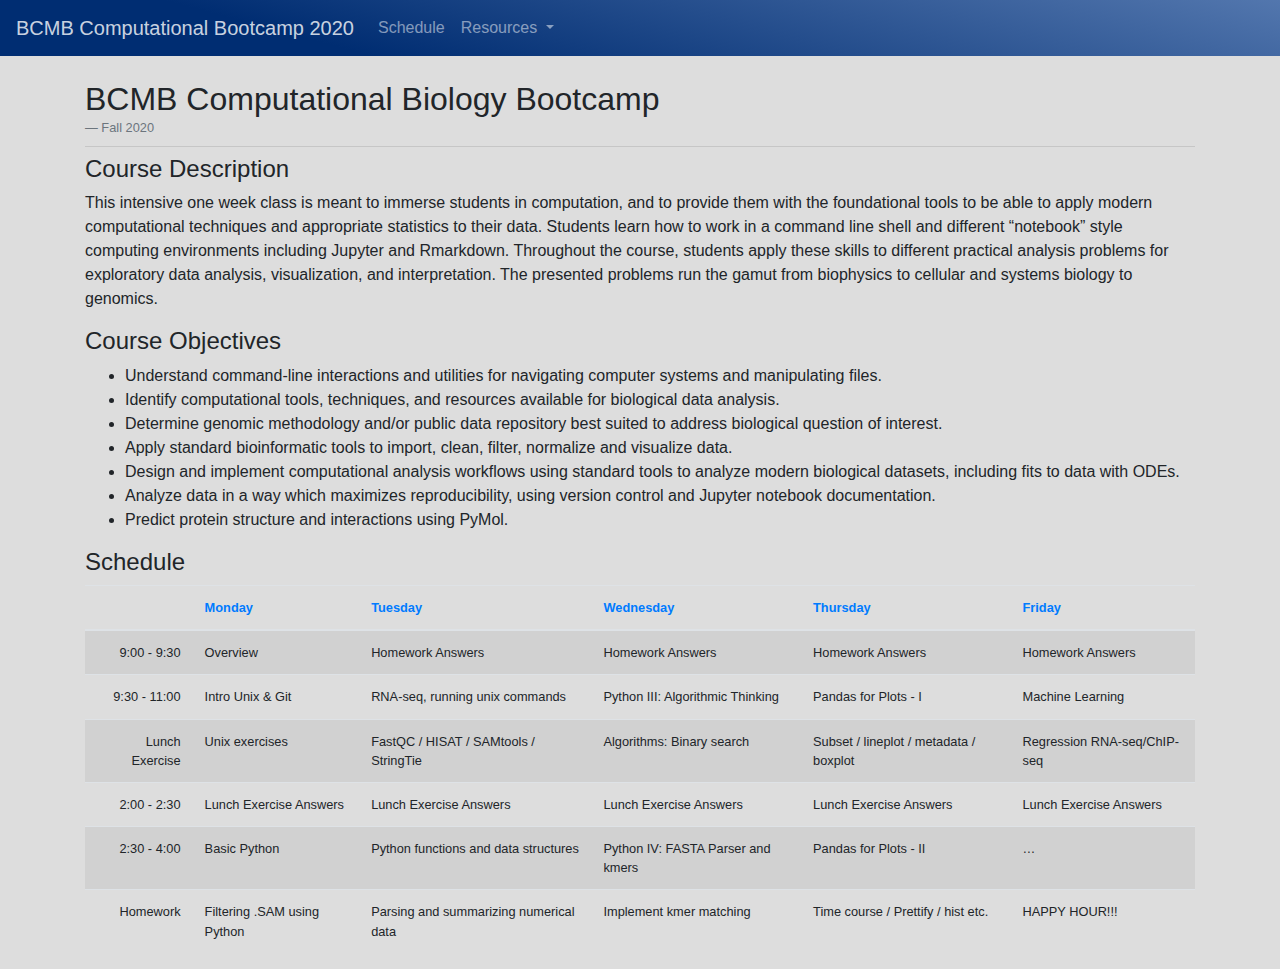
<file: index.html>
<!DOCTYPE html>
<html lang="en">
  <meta charset="UTF-8">
  <meta http-equiv="X-UA-Compatible" content="IE=edge">
  <meta name="viewport" content="width=device-width, initial-scale=1">
  <link rel="stylesheet" type="text/css" href="css/bootstrap.min.css">
  <link rel="stylesheet" type="text/css" href="css/bcmb.css">
  <head>
    <title>BCMB Bootcamp 2020</title>

  </head>
  <body>
    <!-- navbar -->
  <nav class="navbar navbar-expand-md navbar-dark navbar-custom">
      <a class="navbar-brand" href="#">BCMB Computational Bootcamp 2020</a>
      <button class="navbar-toggler" type="button" data-toggle="collapse" data-target="#navbarSupportedContent" aria-controls="navbarSupportedContent" aria-expanded="false" aria-label="Toggle navigation">
        <span class="navbar-toggler-icon"></span>
      </button>
    <div class="collapse navbar-collapse " id="navbarSupportedContent">
      <ul class="navbar-nav">
        <li class="nav-item">
           <a class="nav-link" data-value="about" href="#">Schedule</a>
        </li>
        <li class="nav-item dropdown">
                <a href="#" class="nav-link dropdown-toggle" id="navbarDropdown" data-toggle="dropdown" role="button" aria-haspopup="true" aria-expanded="false">Resources <span class="caret"></span></a>
                <div class="dropdown-menu" area-labelledby="navbarDropdown">
                  <div class="dropdown-header">Command line cheatsheets</div>
                  <a class="dropdown-item" href="/cmdb-bootcamp/cheatsheet/unix.html">Unix</a>
                  <a class="dropdown-item" href="/cmdb-bootcamp/cheatsheet/git.html">Git</a>
                  <a class="dropdown-item" href="/cmdb-bootcamp/cheatsheet/git_recipes.html">Git Recipes</a>
                  <div class="dropdown-divider"></div>
                  <div class="dropdown-header">Python</div>
                  <a class="dropdown-item" href="/cmdb-bootcamp/cheatsheet/python.html">Python and Pandas</a>
                  <a class="dropdown-item" href="/cmdb-bootcamp/gallery/README.html">Plotting/matplotlib</a>
                </div>
        </li>
      </ul>
    </div>
  </nav>
  <section>
  <div class="container">
      <div class="row">
        <div class="col-12">
          <h2 class="font-weight-light text-center text-lg-left mt-4 mb-0">BCMB Computational Biology Bootcamp</h2>
          <footer class="blockquote-footer">Fall 2020</footer>
          <hr class="mt-2 mb-2">



        </div>
      </div>
    </div>

<div class="container">
  <div class="row">
    <div class="col-12">
      <h4 class="font-weight-light">Course Description</h4>
      <p>This intensive one week class is meant to immerse students in computation, and to provide them with the foundational tools to be able to apply modern computational techniques and appropriate statistics to their data.  Students learn how to work in a command line shell and different “notebook” style computing environments including Jupyter and Rmarkdown.  Throughout the course, students apply these skills to different practical analysis problems for exploratory data analysis, visualization, and interpretation.  The presented problems run the gamut from biophysics to cellular and systems biology to genomics.</p>

      <h4 class="font-weight-light">Course Objectives</h4>
      <ul>
        <li>Understand command-line interactions and utilities for navigating computer systems and manipulating files.</li>
        <li>Identify computational tools, techniques, and resources available for biological data analysis.</li>
        <li>Determine genomic methodology and/or public data repository best suited to address biological question of interest.</li>
        <li>Apply standard bioinformatic tools to import, clean, filter, normalize and visualize data.</li>
        <li>Design and implement computational analysis workflows using standard tools to analyze modern biological datasets, including fits to data with ODEs.</li>
        <li>Analyze data in a way which maximizes reproducibility, using version control and Jupyter notebook documentation.</li>
        <li>Predict protein structure and interactions using PyMol.</li>
      </ul>
      <h4 class="font-weight-light">Schedule</h4>

        <table class="table table-striped well table-text-md">
          <thead>
            <tr>
              <th style="text-align: right"> </th>
              <th style="text-align: left"><a href="day1/index.html">Monday</a></th>
              <th style="text-align: left"><a href="day2/index.html">Tuesday</a></th>
              <th style="text-align: left"><a href="day3/index.html">Wednesday</a></th>
              <th style="text-align: left"><a href="day4/index.html">Thursday</a></th>
              <th style="text-align: left"><a href="day5/index.html">Friday</a></th>
            </tr>
          </thead>
          <tbody>
            <tr>
              <td style="text-align: right">9:00 -  9:30</td>
              <td style="text-align: left">Overview</td>
              <td style="text-align: left">Homework Answers</td>
              <td style="text-align: left">Homework Answers</td>
              <td style="text-align: left">Homework Answers</td>
              <td style="text-align: left">Homework Answers</td>
            </tr>
            <tr>
              <td style="text-align: right">9:30 - 11:00</td>
              <td style="text-align: left">Intro Unix &amp; Git</td>
              <td style="text-align: left">RNA-seq, running unix commands</td>
              <td style="text-align: left">Python III: Algorithmic Thinking</td>
              <td style="text-align: left">Pandas for Plots - I</td>
              <td style="text-align: left">Machine Learning</td>
            </tr>
            <tr>
              <td style="text-align: right">Lunch Exercise</td>
              <td style="text-align: left">Unix exercises</td>
              <td style="text-align: left">FastQC / HISAT / SAMtools / StringTie</td>
              <td style="text-align: left">Algorithms: Binary search</td>
              <td style="text-align: left">Subset / lineplot / metadata / boxplot</td>
              <td style="text-align: left">Regression RNA-seq/ChIP-seq</td>
            </tr>
            <tr>
              <td style="text-align: right">2:00 -  2:30</td>
              <td style="text-align: left">Lunch Exercise Answers</td>
              <td style="text-align: left">Lunch Exercise Answers</td>
              <td style="text-align: left">Lunch Exercise Answers</td>
              <td style="text-align: left">Lunch Exercise Answers</td>
              <td style="text-align: left">Lunch Exercise Answers</td>
            </tr>
            <tr>
              <td style="text-align: right">2:30 -  4:00</td>
              <td style="text-align: left">Basic Python</td>
              <td style="text-align: left">Python functions and data structures</td>
              <td style="text-align: left">Python IV: FASTA Parser and kmers</td>
              <td style="text-align: left">Pandas for Plots - II</td>
              <td style="text-align: left">…</td>
            </tr>
            <tr>
              <td style="text-align: right">Homework</td>
              <td style="text-align: left">Filtering .SAM using Python</td>
              <td style="text-align: left">Parsing and summarizing numerical data</td>
              <td style="text-align: left">Implement kmer matching</td>
              <td style="text-align: left">Time course / Prettify / hist etc.</td>
              <td style="text-align: left">HAPPY HOUR!!!</td>
            </tr>
          </tbody>
        </table>
      </div>

    </div>

  </div>

  </section>
  <script src="https://code.jquery.com/jquery-3.5.1.slim.min.js" integrity="sha384-DfXdz2htPH0lsSSs5nCTpuj/zy4C+OGpamoFVy38MVBnE+IbbVYUew+OrCXaRkfj" crossorigin="anonymous"></script>
  <script src="https://cdn.jsdelivr.net/npm/popper.js@1.16.0/dist/umd/popper.min.js" integrity="sha384-Q6E9RHvbIyZFJoft+2mJbHaEWldlvI9IOYy5n3zV9zzTtmI3UksdQRVvoxMfooAo" crossorigin="anonymous"></script>
  <script src="js/bootstrap.min.js"></script>
  </body>
</html>
</file>
<file: css/bcmb.css>
@charset "UTF-8";

/* BCMB Bootcamp-specific theming */

/* JHU Color Palette*/
/*
$HeritageBlue		: #002D72;
$SpiritBlue			: #68ACE5;
$SecondaryGreen		: #009B77;
$SecondaryYellow	: #F1C400;
$AccentGreen		: #286140;
$AccentGreenYellow	: #719949;
$AccentRed			: #76232F;
*/

/* change the navbar background color */
.navbar-custom {
/*    background-color: #002D72;*/
	background-image: -webkit-linear-gradient(285deg, #002D72 25%, #305DA2CC 100%);
	background-image: -o-linear-gradient(285deg, #002D72 25%, #305DA2CC 100%);
	background-image: linear-gradient(15deg, #002D72 25%, #305DA2CC 100%);
	/*background-image: linear-gradient(15deg, #002D72 25%, #88AAFF 100%);*/
}
/* change the brand and text color */
.navbar-custom .navbar-brand,
.navbar-custom .navbar-text {
    color: rgba(255,255,255,.8);
}
/* change the link color */
.navbar-custom .navbar-nav .nav-link {
    color: rgba(255,255,255,.5);
}
/* change the color of active or hovered links */
.navbar-custom .nav-item.active .nav-link,
.navbar-custom .nav-item:focus .nav-link,
.navbar-custom .nav-item:hover .nav-link {
    color: #F1C400;
}

.table-text-md {
  font-size: 0.8rem;
}

body {
	font-family: Gotham, "Helvetica Neue", Helvetica, Arial, "sans-serif";
	background-color: #DDD;
	margin: 0;
}
</file>
